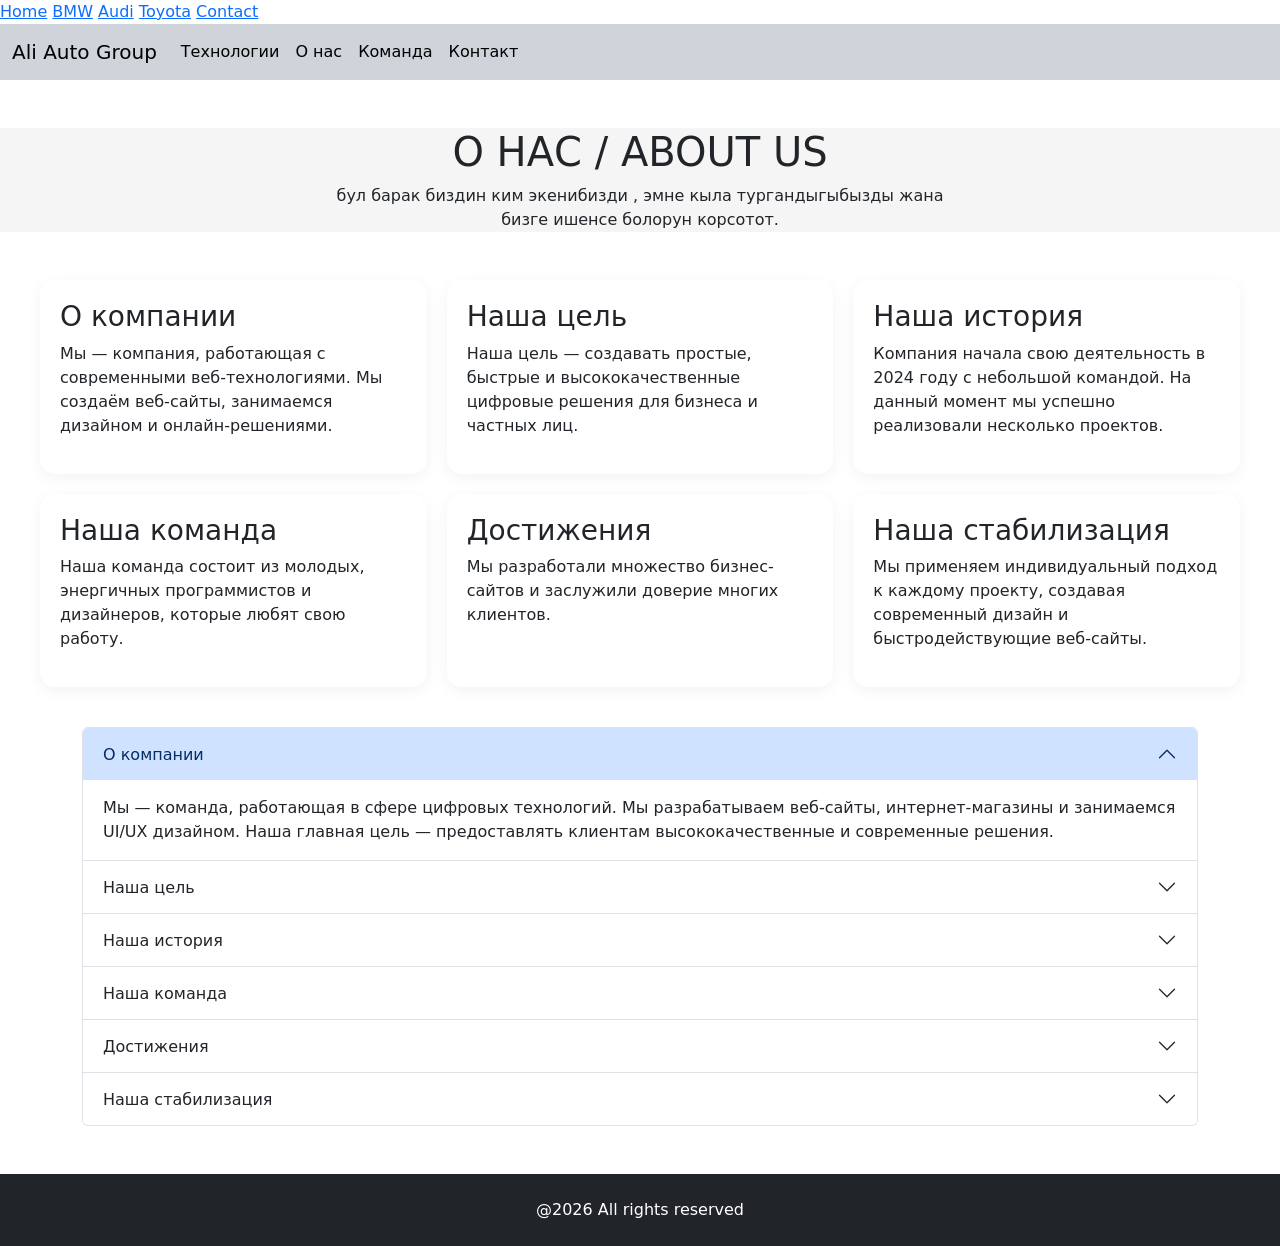
<file: index.html>
<!DOCTYPE html>
<html lang="en">
<head>
    <meta charset="UTF-8">
    <meta name="viewport" content="width=device-width, initial-scale=1.0">
    <title>About Us</title>
    <style>
      .about {
        display: grid;
        grid-template-columns: repeat(auto-fit, minmax(300px, 1fr));
        gap: 20px;
        margin: 40px;
      }

      .card-custom {
        background-color: #fff;
        padding: 20px;
        border-radius: 15px;
        transition: 0.3s;
        cursor: pointer;
        box-shadow: 0 4px 15px rgba(0,0,0,0.05);
      }

      .card-custom:hover {
        transform: translateY(-10px);
      }

      @media (max-width:900) {
        .about {
          grid-template-columns: repeat(2, 1fr);
        }
      }

      @media (max-width:600) {
        .about {
          grid-template-columns: 1fr;
        }
      }

      section {
        background-color: #f5f5f5;
      }
    </style>
    <link href="https://cdn.jsdelivr.net/npm/bootstrap@5.3.8/dist/css/bootstrap.min.css" rel="stylesheet" integrity="sha384-sRIl4kxILFvY47J16cr9ZwB07vP4J8+LH7qKQnuqkuIAvNWLzeN8tE5YBujZqJLB" crossorigin="anonymous">
</head>
<body>

    <nav>
  <a href="index.html">Home</a>
  <a href="BMW.html">BMW</a>
  <a href="Audi.html">Audi</a>
  <a href="Toyota.html">Toyota</a>
  <a href="contact.html">Contact</a>
  </nav>

  <nav class="navbar navbar-expand-lg bg-dark-subtle">
  <div class="container-fluid">
    <a class="navbar-brand text-black" href="../Auto/home.html">Ali Auto Group</a>
    <button class="navbar-toggler text-white" type="button" data-bs-toggle="collapse" data-bs-target="#navbarSupportedContent" aria-controls="navbarSupportedContent" aria-expanded="false" aria-label="Toggle navigation">
      <span class="navbar-toggler-icon text-white"><i class="bi bi-list"></i></span>
    </button>
    <div class="collapse navbar-collapse" id="navbarSupportedContent">
      <ul class="navbar-nav me-auto mb-2 mb-lg-0">
        <li class="nav-item">
          <a class="nav-link text-black" href="../Auto/technologies.html">Технологии</a>
        </li>
        <li class="nav-item">
          <a class="nav-link text-black" href="../About us/inde.html">О нас</a>
        </li>
        <li class="nav-item">
          <a class="nav-link text-black" href="../About us/team.html">Команда</a>
        </li>
        <li class="nav-item">
          <a class="nav-link text-black" href="../About us/Contact Us.html">Контакт</a>
        </li>
      </ul>
    </div>
  </div>
</nav>

<section class="text-center my-5">
    <h1>
        O НАС / ABOUT US
    </h1>
    <p>
        бул барак биздин ким экенибизди , эмне кыла тургандыгыбызды жана <br> бизге ишенсе болорун корсотот.
    </p>
</section>

<div class="about">
    <div class="card-custom " onclick="scrollToSection('one')">
        <h3>О компании</h3>
        <p>Мы — компания, работающая с современными веб-технологиями. Мы создаём веб-сайты, занимаемся дизайном и онлайн-решениями.</p>
    </div>
    <div class="card-custom " onclick="scrollToSection('two')">
        <h3>Наша цель</h3>
        <p>Наша цель — создавать простые, быстрые и высококачественные цифровые решения для бизнеса и частных лиц.</p>
    </div>
    <div class="card-custom " onclick="scrollToSection('three')">
        <h3>Наша история</h3>
        <p>Компания начала свою деятельность в 2024 году с небольшой командой. На данный момент мы успешно реализовали несколько проектов.</p>
    </div>
    <div class="card-custom " onclick="scrollToSection('four')">
        <h3>Наша команда</h3>
        <p>Наша команда состоит из молодых, энергичных программистов и дизайнеров, которые любят свою работу.</p>
    </div>
    <div class="card-custom " onclick="scrollToSection('five')">
        <h3>Достижения</h3>
        <p>Мы разработали множество бизнес-сайтов и заслужили доверие многих клиентов.</p>
    </div>
    <div class="card-custom " onclick="scrollToSection('six')">
        <h3>Наша стабилизация</h3>
        <p>Мы применяем индивидуальный подход к каждому проекту, создавая современный дизайн и быстродействующие веб-сайты.</p>
    </div>
</div>

<div class="container mb-5">
    <div class="accordion" id="aboutAccordion">

      <div class="accordion-item">
        <h2 class="accordion-header">
          <button class="accordion-button" data-bs-toggle="collapse" data-bs-target="#one">
            О компании
          </button>
        </h2>
        <div id="one" class="accordion-collapse collapse show">
          <div class="accordion-body">
            Мы — команда, работающая в сфере цифровых технологий. Мы разрабатываем веб-сайты, интернет-магазины и занимаемся UI/UX дизайном. Наша главная цель — предоставлять клиентам высококачественные и современные решения.
          </div>
        </div>
      </div>

      <div class="accordion-item">
        <h2 class="accordion-header">
          <button class="accordion-button collapsed" data-bs-toggle="collapse" data-bs-target="#two">
            Наша цель
          </button>
        </h2>
        <div id="two" class="accordion-collapse collapse">
          <div class="accordion-body">
            Наша цель — сделать IТ-решения доступными для всех. Мы не просто создаём веб-сайты, мы помогаем бизнесу расти и строить долгосрочные партнёрские отношения.
          </div>
        </div>
      </div>

      <div class="accordion-item">
        <h2 class="accordion-header">
          <button class="accordion-button collapsed" data-bs-toggle="collapse" data-bs-target="#three">
            Наша история
          </button>
        </h2>
        <div id="three" class="accordion-collapse collapse">
          <div class="accordion-body">
            "Ali Auto Group" основана в 2024 году несколькими молодыми программистами. Сначала мы работали над простыми сайтами, но теперь занимаемся и реализацией крупных проектов.
          </div>
        </div>
      </div>

      <div class="accordion-item">
        <h2 class="accordion-header">
          <button class="accordion-button collapsed" data-bs-toggle="collapse" data-bs-target="#four">
            Наша команда
          </button>
        </h2>
        <div id="four" class="accordion-collapse collapse">
          <div class="accordion-body">
            В нашу команду входят фронтенд- и бэкенд-разработчики, а также дизайнеры. Каждый член команды ответственно и творчески подходит к своей работе.
          </div>
        </div>
      </div>

      <div class="accordion-item">
        <h2 class="accordion-header">
          <button class="accordion-button collapsed" data-bs-toggle="collapse" data-bs-target="#five">
            Достижения
          </button>
        </h2>
        <div id="five" class="accordion-collapse collapse">
          <div class="accordion-body">
            Мы запустили десятки веб-сайтов, сотрудничали с различными секторами бизнеса и создали стабильную клиентскую базу.
          </div>
        </div>
      </div>

      <div class="accordion-item">
        <h2 class="accordion-header">
          <button class="accordion-button collapsed" data-bs-toggle="collapse" data-bs-target="#six">
            Наша стабилизация
          </button>
        </h2>
        <div id="six" class="accordion-collapse collapse">
          <div class="accordion-body">
            Мы работаем быстро, используем современные технологии и создаем уникальные проекты, адаптированные к потребностям каждого клиента.
          </div>
        </div>
      </div>

    </div>
  </div>

    <script>
    function scrollToSection(id) {
      document.getElementById(id).scrollIntoView({ behavior: 'smooth' });

      // автоматтык ачуу
      let collapse = new bootstrap.Collapse(document.getElementById(id), {
        toggle: true
      });
    }
  </script>

  <footer class="text-center bg-dark text-white p-4 mt-5 ">
    @2026 All rights reserved
  </footer>

    <script src="https://cdn.jsdelivr.net/npm/bootstrap@5.3.8/dist/js/bootstrap.bundle.min.js" integrity="sha384-FKyoEForCGlyvwx9Hj09JcYn3nv7wiPVlz7YYwJrWVcXK/BmnVDxM+D2scQbITxI" crossorigin="anonymous"></script>
</body>
</html>
</file>
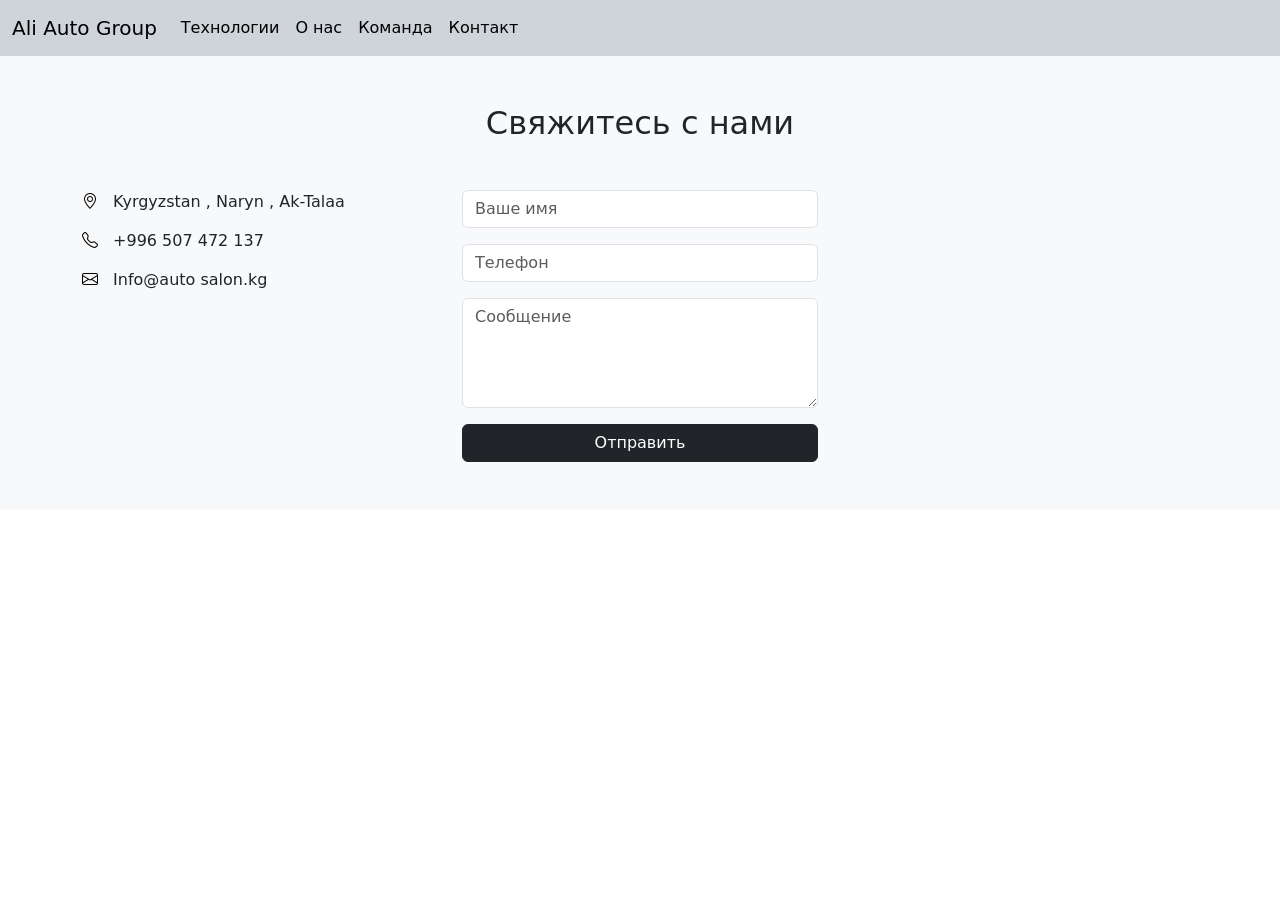
<file: Contact Us.html>
<!DOCTYPE html>
<html lang="en">
<head>
    <meta charset="UTF-8">
    <meta name="viewport" content="width=device-width, initial-scale=1.0">
    <title>Contact Us</title>
    <style>
        .contact {
            background-color: #f8f9fa;
        }

        .contact-info p  {
            font-size: 16px;
            margin-bottom: 15px;
        }

        .contact-info i {
            color: #000;
            margin-right: 10px;
        }

        .map iframe {
            min-height: 250px;
            border-radius: 15px;
        }
    </style>
    <link href="https://cdn.jsdelivr.net/npm/bootstrap-icons/font/bootstrap-icons.css" rel="stylesheet">
    <link href="https://cdn.jsdelivr.net/npm/bootstrap@5.3.8/dist/css/bootstrap.min.css" rel="stylesheet" integrity="sha384-sRIl4kxILFvY47J16cr9ZwB07vP4J8+LH7qKQnuqkuIAvNWLzeN8tE5YBujZqJLB" crossorigin="anonymous">
</head>
<body>
<nav class="navbar navbar-expand-lg bg-dark-subtle">
  <div class="container-fluid">
    <a class="navbar-brand text-black" href="../Auto/home.html">Ali Auto Group</a>
    <button class="navbar-toggler text-white" type="button" data-bs-toggle="collapse" data-bs-target="#navbarSupportedContent" aria-controls="navbarSupportedContent" aria-expanded="false" aria-label="Toggle navigation">
      <span class="navbar-toggler-icon text-white"><i class="bi bi-list"></i></span>
    </button>
    <div class="collapse navbar-collapse" id="navbarSupportedContent">
      <ul class="navbar-nav me-auto mb-2 mb-lg-0">
        <li class="nav-item">
          <a class="nav-link text-black" href="../Auto/technologies.html">Технологии</a>
        </li>
        <li class="nav-item">
          <a class="nav-link text-black" href="../About us/inde.html">О нас</a>
        </li>
        <li class="nav-item">
          <a class="nav-link text-black" href="../About us/team.html">Команда</a>
        </li>
        <li class="nav-item">
          <a class="nav-link text-black" href="../About us/Contact Us.html">Контакт</a>
        </li>
      </ul>
    </div>
  </div>
</nav>

    <div class="contact py-5">
        <div class="container">
            <h2 class="text-center mb-5">Свяжитесь с нами</h2>
            <div class="row g-4">

                <div class="col-md-4">
                    <div class="contact-info">
                        <p><i class="bi-geo-alt"></i> Kyrgyzstan , Naryn , Ak-Talaa</p>
                        <p><i class="bi-telephone"></i> +996 507 472 137</p>
                        <p><i class="bi-envelope"></i> Info@auto salon.kg</p>
                    </div>
                </div>

                <div class="col-md-4">
                    <div class="contact-form">
                        <input type="text" class="form-control mb-3" placeholder="Ваше имя">
                        <input type="number" class="form-control mb-3" placeholder="Телефон">
                        <textarea type="text" class="form-control mb-3" rows="4" placeholder="Сообщение"></textarea>
                        <button class="btn btn-dark w-100">Отправить</button>
                    </div>
                </div>

                <div class="col-md-4">
                    <div class="map">
                        <iframe src="https://www.google.com/maps/embed?pb=!1m18!1m12!1m3!1d23992.01748520046!2d74.93619897475442!3d41.26528831416802!2m3!1f0!2f0!3f0!3m2!1i1024!2i768!4f13.1!3m3!1m2!1s0x38974ac86563bff1%3A0x464467bd669ce0ab!2z0JHQsNC10YLQvtCy0L4!5e0!3m2!1sru!2skg!4v1777688203288!5m2!1sru!2skg" width="100%" height="100%" style="border:0;" allowfullscreen="" loading="lazy" referrerpolicy="no-referrer-when-downgrade"></iframe>
                    </div>
                </div>

            </div>
        </div>
    </div>

<script src="https://cdn.jsdelivr.net/npm/bootstrap@5.3.8/dist/js/bootstrap.bundle.min.js" integrity="sha384-FKyoEForCGlyvwx9Hj09JcYn3nv7wiPVlz7YYwJrWVcXK/BmnVDxM+D2scQbITxI" crossorigin="anonymous"></script>
</body>
</html>
</file>
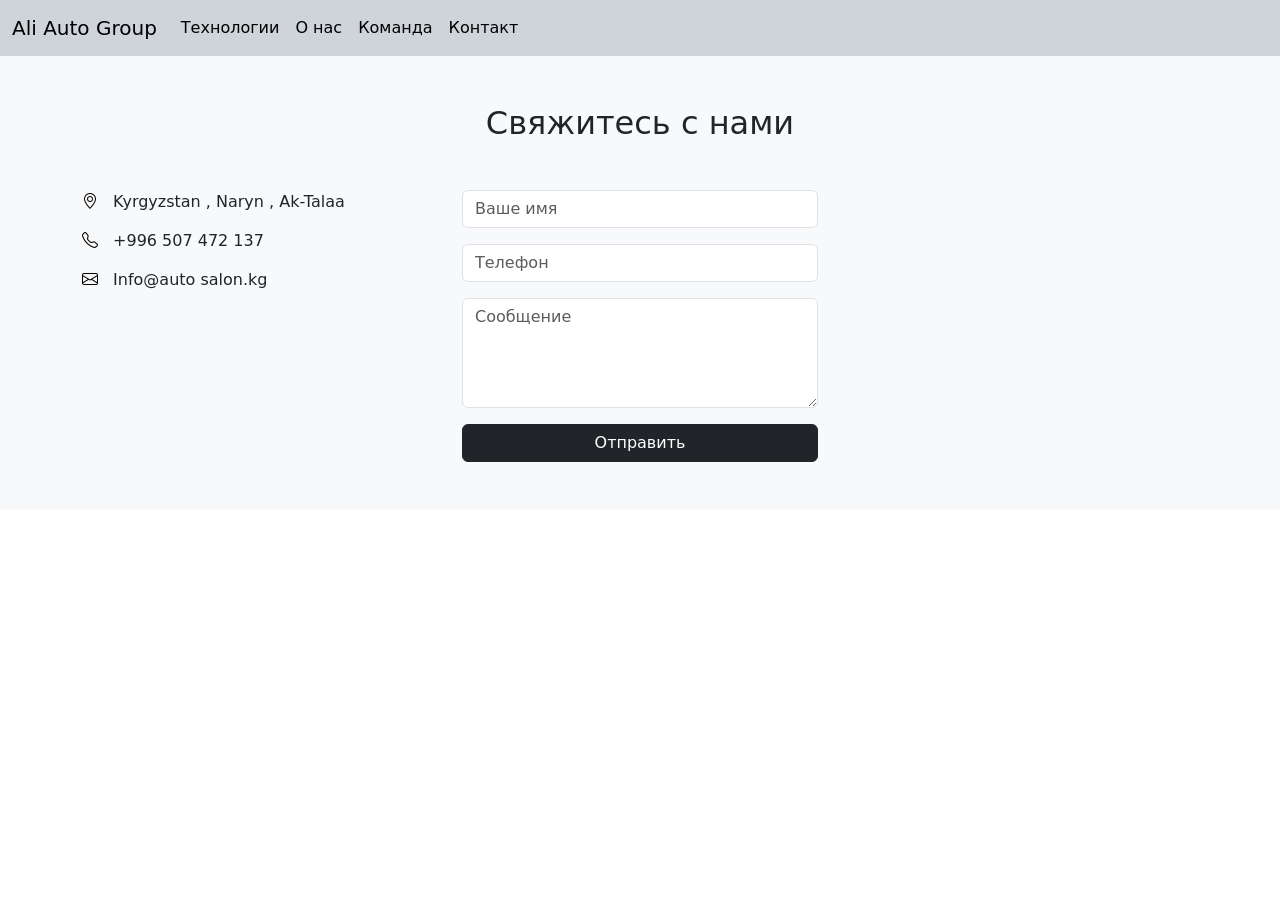
<file: contact.html>
<!DOCTYPE html>
<html lang="en">
<head>
    <meta charset="UTF-8">
    <meta name="viewport" content="width=device-width, initial-scale=1.0">
    <title>Contact Us</title>
    <style>
        .contact {
            background-color: #f8f9fa;
        }

        .contact-info p  {
            font-size: 16px;
            margin-bottom: 15px;
        }

        .contact-info i {
            color: #000;
            margin-right: 10px;
        }

        .map iframe {
            min-height: 250px;
            border-radius: 15px;
        }
    </style>
    <link href="https://cdn.jsdelivr.net/npm/bootstrap-icons/font/bootstrap-icons.css" rel="stylesheet">
    <link href="https://cdn.jsdelivr.net/npm/bootstrap@5.3.8/dist/css/bootstrap.min.css" rel="stylesheet" integrity="sha384-sRIl4kxILFvY47J16cr9ZwB07vP4J8+LH7qKQnuqkuIAvNWLzeN8tE5YBujZqJLB" crossorigin="anonymous">
</head>
<body>
<nav class="navbar navbar-expand-lg bg-dark-subtle">
  <div class="container-fluid">
    <a class="navbar-brand text-black" href="../Auto/home.html">Ali Auto Group</a>
    <button class="navbar-toggler text-white" type="button" data-bs-toggle="collapse" data-bs-target="#navbarSupportedContent" aria-controls="navbarSupportedContent" aria-expanded="false" aria-label="Toggle navigation">
      <span class="navbar-toggler-icon text-white"><i class="bi bi-list"></i></span>
    </button>
    <div class="collapse navbar-collapse" id="navbarSupportedContent">
      <ul class="navbar-nav me-auto mb-2 mb-lg-0">
        <li class="nav-item">
          <a class="nav-link text-black" href="../Auto/technologies.html">Технологии</a>
        </li>
        <li class="nav-item">
          <a class="nav-link text-black" href="../About us/inde.html">О нас</a>
        </li>
        <li class="nav-item">
          <a class="nav-link text-black" href="../About us/team.html">Команда</a>
        </li>
        <li class="nav-item">
          <a class="nav-link text-black" href="../About us/Contact Us.html">Контакт</a>
        </li>
      </ul>
    </div>
  </div>
</nav>

    <div class="contact py-5">
        <div class="container">
            <h2 class="text-center mb-5">Свяжитесь с нами</h2>
            <div class="row g-4">

                <div class="col-md-4">
                    <div class="contact-info">
                        <p><i class="bi-geo-alt"></i> Kyrgyzstan , Naryn , Ak-Talaa</p>
                        <p><i class="bi-telephone"></i> +996 507 472 137</p>
                        <p><i class="bi-envelope"></i> Info@auto salon.kg</p>
                    </div>
                </div>

                <div class="col-md-4">
                    <div class="contact-form">
                        <input type="text" class="form-control mb-3" placeholder="Ваше имя">
                        <input type="number" class="form-control mb-3" placeholder="Телефон">
                        <textarea type="text" class="form-control mb-3" rows="4" placeholder="Сообщение"></textarea>
                        <button class="btn btn-dark w-100">Отправить</button>
                    </div>
                </div>

                <div class="col-md-4">
                    <div class="map">
                        <iframe src="https://www.google.com/maps/embed?pb=!1m18!1m12!1m3!1d23992.01748520046!2d74.93619897475442!3d41.26528831416802!2m3!1f0!2f0!3f0!3m2!1i1024!2i768!4f13.1!3m3!1m2!1s0x38974ac86563bff1%3A0x464467bd669ce0ab!2z0JHQsNC10YLQvtCy0L4!5e0!3m2!1sru!2skg!4v1777688203288!5m2!1sru!2skg" width="100%" height="100%" style="border:0;" allowfullscreen="" loading="lazy" referrerpolicy="no-referrer-when-downgrade"></iframe>
                    </div>
                </div>

            </div>
        </div>
    </div>

<script src="https://cdn.jsdelivr.net/npm/bootstrap@5.3.8/dist/js/bootstrap.bundle.min.js" integrity="sha384-FKyoEForCGlyvwx9Hj09JcYn3nv7wiPVlz7YYwJrWVcXK/BmnVDxM+D2scQbITxI" crossorigin="anonymous"></script>
</body>
</html>
</file>
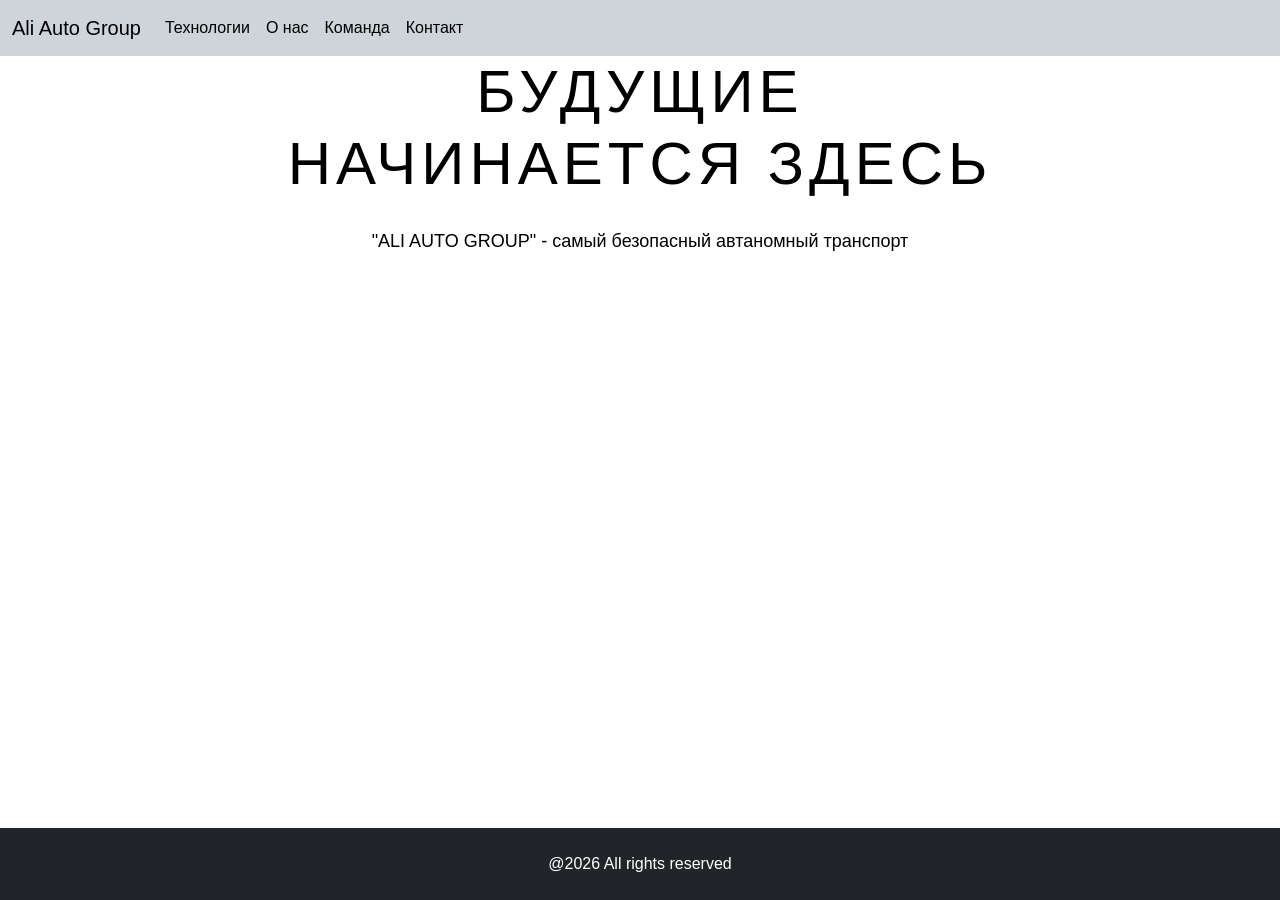
<file: home.html>
<!DOCTYPE html>
<html lang="en">
<head>
    <meta charset="UTF-8">
    <meta name="viewport" content="width=device-width, initial-scale=1.0">
    <title>Home</title>
    <link href="https://cdn.jsdelivr.net/npm/bootstrap@5.3.8/dist/css/bootstrap.min.css" rel="stylesheet" integrity="sha384-sRIl4kxILFvY47J16cr9ZwB07vP4J8+LH7qKQnuqkuIAvNWLzeN8tE5YBujZqJLB" crossorigin="anonymous">
    <link rel="stylesheet" href="home.css">
</head>
<body class="d-flex flex-column min-vh-100">

<nav class="navbar navbar-expand-lg bg-dark-subtle">
  <div class="container-fluid">
    <a class="navbar-brand text-black" href="../Auto/home.html">Ali Auto Group</a>
    <button class="navbar-toggler text-white" type="button" data-bs-toggle="collapse" data-bs-target="#navbarSupportedContent" aria-controls="navbarSupportedContent" aria-expanded="false" aria-label="Toggle navigation">
      <span class="navbar-toggler-icon text-white"><i class="bi bi-list"></i></span>
    </button>
    <div class="collapse navbar-collapse" id="navbarSupportedContent">
      <ul class="navbar-nav me-auto mb-2 mb-lg-0">
        <li class="nav-item">
          <a class="nav-link text-black" href="../Auto/technologies.html">Технологии</a>
        </li>
        <li class="nav-item">
          <a class="nav-link text-black" href="../About us/inde.html">О нас</a>
        </li>
        <li class="nav-item">
          <a class="nav-link text-black" href="../About us/team.html">Команда</a>
        </li>
        <li class="nav-item">
          <a class="nav-link text-black" href="../About us/Contact Us.html">Контакт</a>
        </li>
      </ul>
    </div>
  </div>
</nav>
<main class="flex-fill">
    <section class="hero">
        <h1>БУДУЩИЕ <br> НАЧИНАЕТСЯ ЗДЕСЬ</h1>
        <p>"ALI AUTO GROUP" - самый безопасный автаномный транспорт</p>
    </section>
</main>

  <footer class="text-center bg-dark text-white p-4 ">
    @2026 All rights reserved
  </footer>

    <script src="https://cdn.jsdelivr.net/npm/bootstrap@5.3.8/dist/js/bootstrap.bundle.min.js" integrity="sha384-FKyoEForCGlyvwx9Hj09JcYn3nv7wiPVlz7YYwJrWVcXK/BmnVDxM+D2scQbITxI" crossorigin="anonymous"></script>
</body>
</html>
</file>
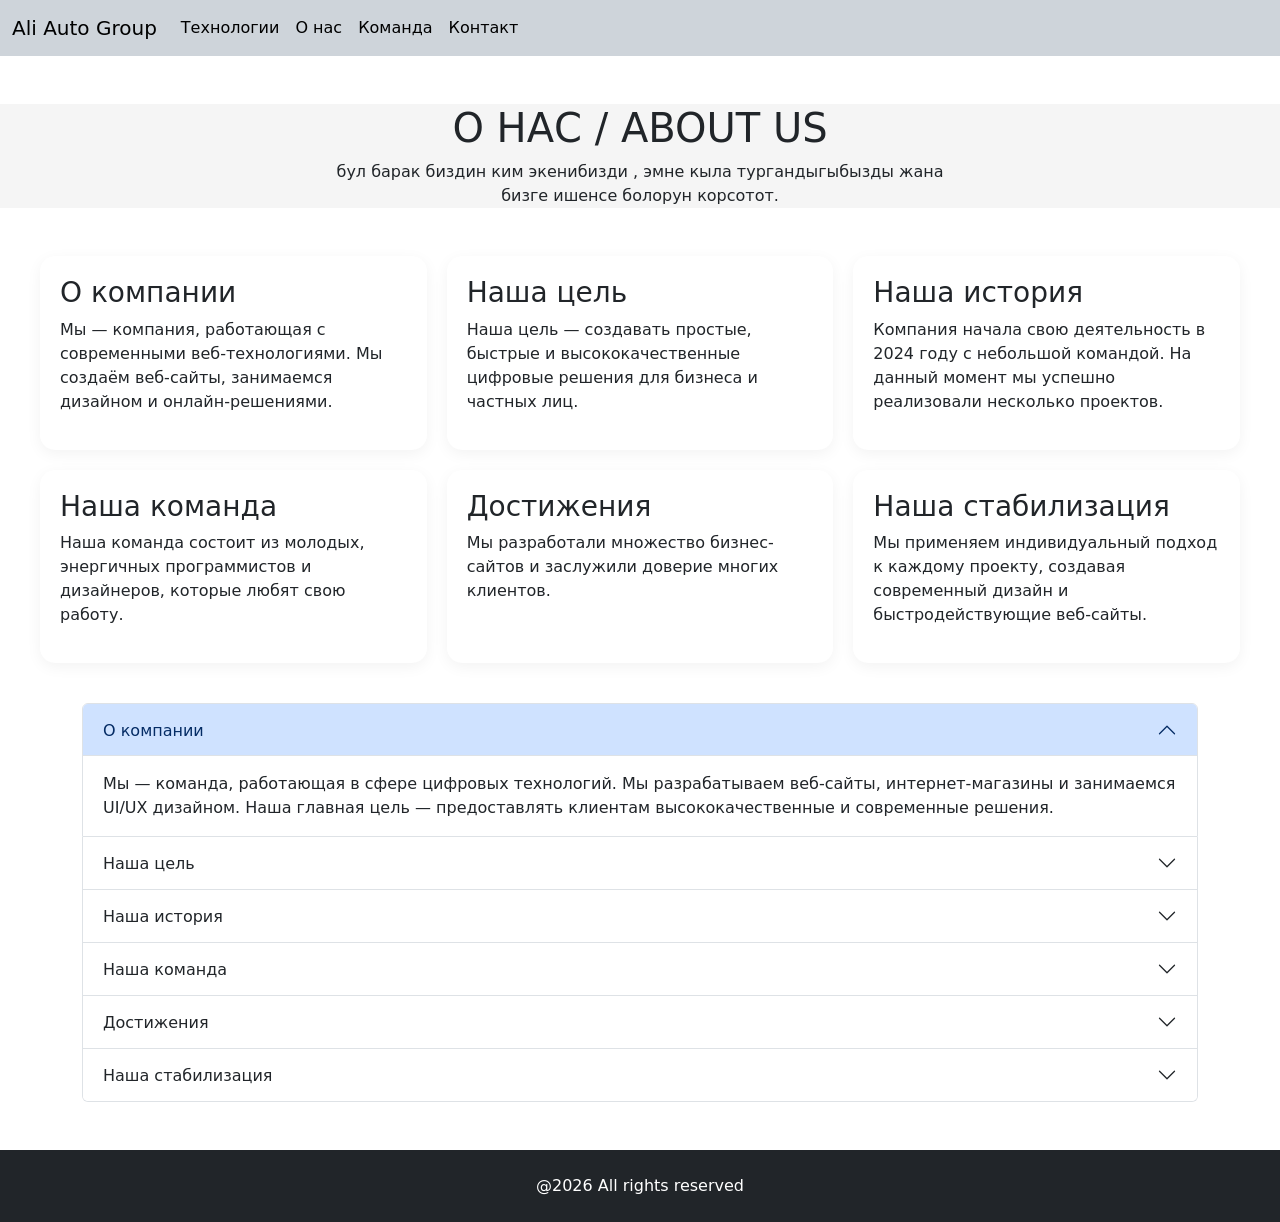
<file: inde.html>
<!DOCTYPE html>
<html lang="en">
<head>
    <meta charset="UTF-8">
    <meta name="viewport" content="width=device-width, initial-scale=1.0">
    <title>About Us</title>
    <style>
      .about {
        display: grid;
        grid-template-columns: repeat(auto-fit, minmax(300px, 1fr));
        gap: 20px;
        margin: 40px;
      }

      .card-custom {
        background-color: #fff;
        padding: 20px;
        border-radius: 15px;
        transition: 0.3s;
        cursor: pointer;
        box-shadow: 0 4px 15px rgba(0,0,0,0.05);
      }

      .card-custom:hover {
        transform: translateY(-10px);
      }

      @media (max-width:900) {
        .about {
          grid-template-columns: repeat(2, 1fr);
        }
      }

      @media (max-width:600) {
        .about {
          grid-template-columns: 1fr;
        }
      }

      section {
        background-color: #f5f5f5;
      }
    </style>
    <link href="https://cdn.jsdelivr.net/npm/bootstrap@5.3.8/dist/css/bootstrap.min.css" rel="stylesheet" integrity="sha384-sRIl4kxILFvY47J16cr9ZwB07vP4J8+LH7qKQnuqkuIAvNWLzeN8tE5YBujZqJLB" crossorigin="anonymous">
</head>
<body>

  <nav class="navbar navbar-expand-lg bg-dark-subtle">
  <div class="container-fluid">
    <a class="navbar-brand text-black" href="../Auto/home.html">Ali Auto Group</a>
    <button class="navbar-toggler text-white" type="button" data-bs-toggle="collapse" data-bs-target="#navbarSupportedContent" aria-controls="navbarSupportedContent" aria-expanded="false" aria-label="Toggle navigation">
      <span class="navbar-toggler-icon text-white"><i class="bi bi-list"></i></span>
    </button>
    <div class="collapse navbar-collapse" id="navbarSupportedContent">
      <ul class="navbar-nav me-auto mb-2 mb-lg-0">
        <li class="nav-item">
          <a class="nav-link text-black" href="../Auto/technologies.html">Технологии</a>
        </li>
        <li class="nav-item">
          <a class="nav-link text-black" href="../About us/inde.html">О нас</a>
        </li>
        <li class="nav-item">
          <a class="nav-link text-black" href="../About us/team.html">Команда</a>
        </li>
        <li class="nav-item">
          <a class="nav-link text-black" href="../About us/Contact Us.html">Контакт</a>
        </li>
      </ul>
    </div>
  </div>
</nav>

<section class="text-center my-5">
    <h1>
        O НАС / ABOUT US
    </h1>
    <p>
        бул барак биздин ким экенибизди , эмне кыла тургандыгыбызды жана <br> бизге ишенсе болорун корсотот.
    </p>
</section>

<div class="about">
    <div class="card-custom " onclick="scrollToSection('one')">
        <h3>О компании</h3>
        <p>Мы — компания, работающая с современными веб-технологиями. Мы создаём веб-сайты, занимаемся дизайном и онлайн-решениями.</p>
    </div>
    <div class="card-custom " onclick="scrollToSection('two')">
        <h3>Наша цель</h3>
        <p>Наша цель — создавать простые, быстрые и высококачественные цифровые решения для бизнеса и частных лиц.</p>
    </div>
    <div class="card-custom " onclick="scrollToSection('three')">
        <h3>Наша история</h3>
        <p>Компания начала свою деятельность в 2024 году с небольшой командой. На данный момент мы успешно реализовали несколько проектов.</p>
    </div>
    <div class="card-custom " onclick="scrollToSection('four')">
        <h3>Наша команда</h3>
        <p>Наша команда состоит из молодых, энергичных программистов и дизайнеров, которые любят свою работу.</p>
    </div>
    <div class="card-custom " onclick="scrollToSection('five')">
        <h3>Достижения</h3>
        <p>Мы разработали множество бизнес-сайтов и заслужили доверие многих клиентов.</p>
    </div>
    <div class="card-custom " onclick="scrollToSection('six')">
        <h3>Наша стабилизация</h3>
        <p>Мы применяем индивидуальный подход к каждому проекту, создавая современный дизайн и быстродействующие веб-сайты.</p>
    </div>
</div>

<div class="container mb-5">
    <div class="accordion" id="aboutAccordion">

      <div class="accordion-item">
        <h2 class="accordion-header">
          <button class="accordion-button" data-bs-toggle="collapse" data-bs-target="#one">
            О компании
          </button>
        </h2>
        <div id="one" class="accordion-collapse collapse show">
          <div class="accordion-body">
            Мы — команда, работающая в сфере цифровых технологий. Мы разрабатываем веб-сайты, интернет-магазины и занимаемся UI/UX дизайном. Наша главная цель — предоставлять клиентам высококачественные и современные решения.
          </div>
        </div>
      </div>

      <div class="accordion-item">
        <h2 class="accordion-header">
          <button class="accordion-button collapsed" data-bs-toggle="collapse" data-bs-target="#two">
            Наша цель
          </button>
        </h2>
        <div id="two" class="accordion-collapse collapse">
          <div class="accordion-body">
            Наша цель — сделать IТ-решения доступными для всех. Мы не просто создаём веб-сайты, мы помогаем бизнесу расти и строить долгосрочные партнёрские отношения.
          </div>
        </div>
      </div>

      <div class="accordion-item">
        <h2 class="accordion-header">
          <button class="accordion-button collapsed" data-bs-toggle="collapse" data-bs-target="#three">
            Наша история
          </button>
        </h2>
        <div id="three" class="accordion-collapse collapse">
          <div class="accordion-body">
            "Ali Auto Group" основана в 2024 году несколькими молодыми программистами. Сначала мы работали над простыми сайтами, но теперь занимаемся и реализацией крупных проектов.
          </div>
        </div>
      </div>

      <div class="accordion-item">
        <h2 class="accordion-header">
          <button class="accordion-button collapsed" data-bs-toggle="collapse" data-bs-target="#four">
            Наша команда
          </button>
        </h2>
        <div id="four" class="accordion-collapse collapse">
          <div class="accordion-body">
            В нашу команду входят фронтенд- и бэкенд-разработчики, а также дизайнеры. Каждый член команды ответственно и творчески подходит к своей работе.
          </div>
        </div>
      </div>

      <div class="accordion-item">
        <h2 class="accordion-header">
          <button class="accordion-button collapsed" data-bs-toggle="collapse" data-bs-target="#five">
            Достижения
          </button>
        </h2>
        <div id="five" class="accordion-collapse collapse">
          <div class="accordion-body">
            Мы запустили десятки веб-сайтов, сотрудничали с различными секторами бизнеса и создали стабильную клиентскую базу.
          </div>
        </div>
      </div>

      <div class="accordion-item">
        <h2 class="accordion-header">
          <button class="accordion-button collapsed" data-bs-toggle="collapse" data-bs-target="#six">
            Наша стабилизация
          </button>
        </h2>
        <div id="six" class="accordion-collapse collapse">
          <div class="accordion-body">
            Мы работаем быстро, используем современные технологии и создаем уникальные проекты, адаптированные к потребностям каждого клиента.
          </div>
        </div>
      </div>

    </div>
  </div>

    <script>
    function scrollToSection(id) {
      document.getElementById(id).scrollIntoView({ behavior: 'smooth' });

      // автоматтык ачуу
      let collapse = new bootstrap.Collapse(document.getElementById(id), {
        toggle: true
      });
    }
  </script>

  <footer class="text-center bg-dark text-white p-4 mt-5 ">
    @2026 All rights reserved
  </footer>

    <script src="https://cdn.jsdelivr.net/npm/bootstrap@5.3.8/dist/js/bootstrap.bundle.min.js" integrity="sha384-FKyoEForCGlyvwx9Hj09JcYn3nv7wiPVlz7YYwJrWVcXK/BmnVDxM+D2scQbITxI" crossorigin="anonymous"></script>
</body>
</html>
</file>
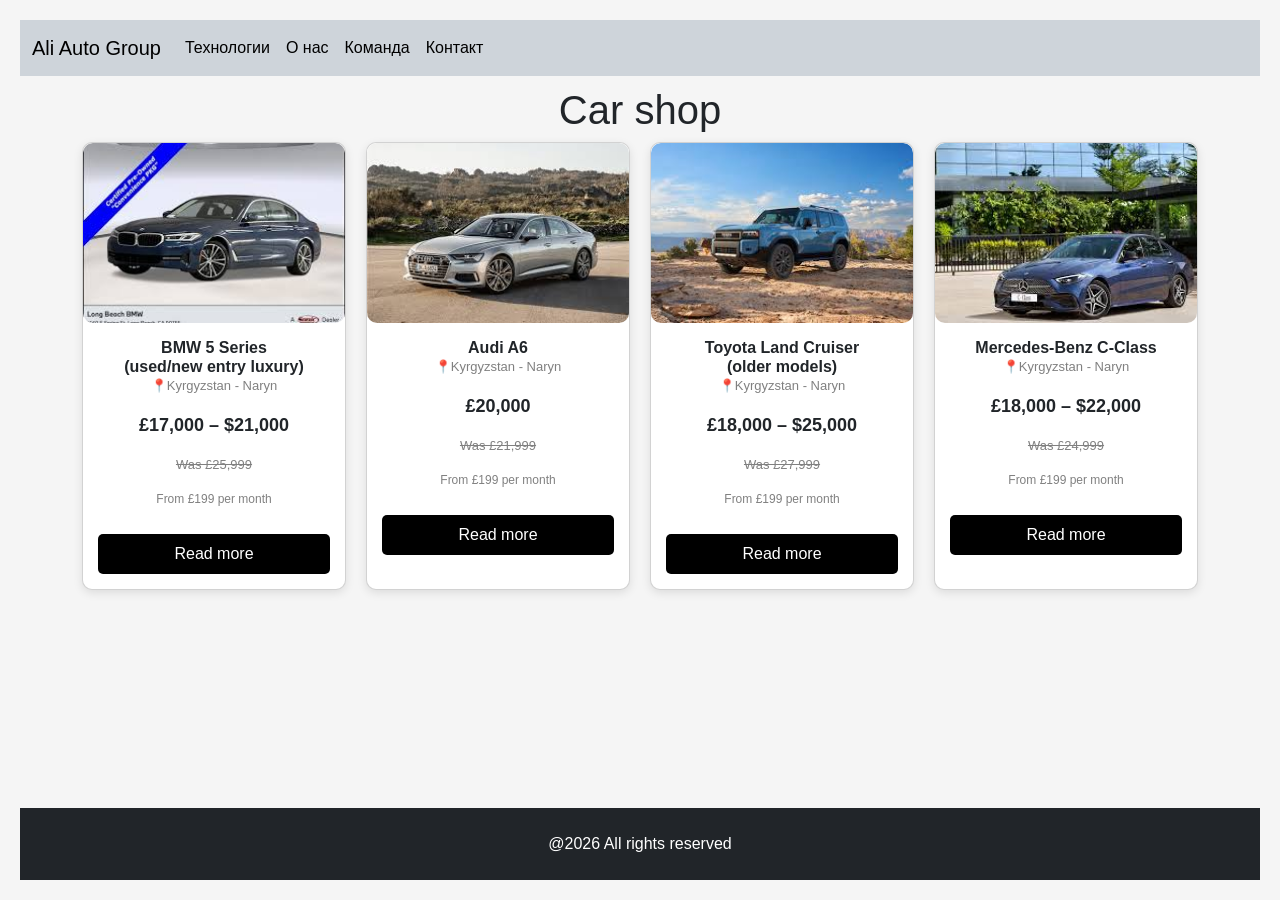
<file: technologies.html>
<!DOCTYPE html>
<html lang="en">
<head>
    <meta charset="UTF-8">
    <meta name="viewport" content="width=device-width, initial-scale=1.0">
    <title>Cars</title>
    <link href="https://cdn.jsdelivr.net/npm/bootstrap@5.3.8/dist/css/bootstrap.min.css" rel="stylesheet" integrity="sha384-sRIl4kxILFvY47J16cr9ZwB07vP4J8+LH7qKQnuqkuIAvNWLzeN8tE5YBujZqJLB" crossorigin="anonymous">
    <link rel="stylesheet" href="style.css">
    
</head>
<body class="d-flex flex-column min-vh-100">

<nav class="navbar navbar-expand-lg bg-dark-subtle">
  <div class="container-fluid">
    <a class="navbar-brand text-black" href="../Auto/home.html">Ali Auto Group</a>
    <button class="navbar-toggler text-white" type="button" data-bs-toggle="collapse" data-bs-target="#navbarSupportedContent" aria-controls="navbarSupportedContent" aria-expanded="false" aria-label="Toggle navigation">
      <span class="navbar-toggler-icon text-white"><i class="bi bi-list"></i></span>
    </button>
    <div class="collapse navbar-collapse" id="navbarSupportedContent">
      <ul class="navbar-nav me-auto mb-2 mb-lg-0">
        <li class="nav-item">
          <a class="nav-link text-black" href="../Auto/technologies.html">Технологии</a>
        </li>
        <li class="nav-item">
          <a class="nav-link text-black" href="../About us/inde.html">О нас</a>
        </li>
        <li class="nav-item">
          <a class="nav-link text-black" href="../About us/team.html">Команда</a>
        </li>
        <li class="nav-item">
          <a class="nav-link text-black" href="../About us/Contact Us.html">Контакт</a>
        </li>
      </ul>
    </div>
  </div>
</nav>
    
<main class="flex-fill">
    <h1>Car shop</h1>

    <div class="container">
    <div class="card">
    <img src="[data-uri]" alt="">
    <div class="content">
      <h3>BMW 5 Series <br> (used/new entry luxury)</h3>
      <p class="desc">📍Kyrgyzstan - Naryn</p>

      <p class="price">£17,000 – $21,000</p>
      <p class="old-price">Was £25,999</p>
      <p class="small">From £199 per month</p>

      <a href="../cars/BMW.html"><button style="color: white;">Read more</button></a>
    </div>
  </div>

    <div class="card">
    <img src="[data-uri]" alt="">
    <div class="content">
      <h3>Audi A6 </h3>
      <p class="desc">📍Kyrgyzstan - Naryn</p>

      <p class="price">£20,000</p>
      <p class="old-price">Was £21,999</p>
      <p class="small">From £199 per month</p>

      <a href="../cars/Audi.html"><button style="color: white;">Read more</button></a>
    </div>
  </div>

  <div class="card">
    <img src="[data-uri]" alt="">
    <div class="content">
      <h3>Toyota Land Cruiser <br> (older models)</h3>
      <p class="desc">📍Kyrgyzstan - Naryn</p>

      <p class="price">£18,000 – $25,000</p>
      <p class="old-price">Was £27,999</p>
      <p class="small">From £199 per month</p>

      <a href="../cars/Toyota.html"><button style="color: white;">Read more</button></a>
    </div>
  </div>

  <div class="card">
    <img src="[data-uri]" alt="">
    <div class="content">
      <h3>Mercedes-Benz C-Class</h3>
      <p class="desc">📍Kyrgyzstan - Naryn</p>

      <p class="price">£18,000 – $22,000</p>
      <p class="old-price">Was £24,999</p>
      <p class="small">From £199 per month</p>

      <a href="../cars/mers.html"><button style="color: white;">Read more</button></a>
    </div>
  </div>
</main>

  <footer class="text-center bg-dark text-white p-4 ">
    @2026 All rights reserved
  </footer>
  <script src="https://cdn.jsdelivr.net/npm/bootstrap@5.3.8/dist/js/bootstrap.bundle.min.js" integrity="sha384-FKyoEForCGlyvwx9Hj09JcYn3nv7wiPVlz7YYwJrWVcXK/BmnVDxM+D2scQbITxI" crossorigin="anonymous"></script>
</body>
</html>
</file>
<file: home.css>
* {
    margin: 0;
    padding: 0;
    box-sizing: border-box;
}



body {
    background: linear-gradient(rgba(255, 255, 255, 0.5), rgba(255, 255, 255, 0.5)),
    url("https://images.alphacoders.com/717/thumb-1920-717005.jpg");
    background-repeat: no-repeat;
    background-size: cover;
    background-position: center;
    height: 100vh;
    font-family: sans-serif;
    display: flex;
    flex-direction: column;
}

header {
    display: flex;
    justify-content: space-between;
    align-items: center;
    padding: 20px 60px;
}

.logo {
    font-weight: bold;
    letter-spacing: 5px;
}

nav a {
    text-decoration: none;
    color: black;
    font-size: 14px;
}



nav {
    display: flex; 
    align-items: center;
    gap: 30px;
}

.btn {
    padding: 8px 15px;
    border: none;
    background: black;
    color: white;
    border-radius: 8px;
    cursor: pointer;
    transition: 0.3s ease;
}

.btn:hover {
    transform: scale(1.1);
}

.hero {
    flex: 1;
    display: flex;
    flex-direction: column;
    justify-content: center;
    align-items: center;
    color: black;
    text-align: center;
}

.hero h1 {
    font-size: 60px;
    letter-spacing: 5px;
}

.hero p {
    font-size: 18px;
    margin-top: 20px;
}
</file>
<file: style.css>
body {
    font-family: Arial, sans-serif;
    background-color: #f5f5f5;
    margin: 0px;
    padding: 20px;
}

.container {
    display: grid;
    grid-template-columns: repeat(auto-fit, minmax(250px, 1fr));
    gap: 20px;
}

.card {
    background-color: white;
    border-radius: 10px;
    overflow: hidden;
    box-shadow: 0 3px 10px rgba(0,0,0,0.1);
    text-align: center;
}

.card img {
    width: 100%;
    height: 180px;
    object-fit: cover;
    border-radius: 10px;
}

.content {
    padding: 15px;
}

h3 {
    margin: 0;
    font-size: 16px;
    font-weight: bold;
}

.desc {
    font-size: 13px;
    color: grey;
}

.price {
    font-size: 18px;
    font-weight: bold;
}

.old-price {
  text-decoration: line-through;
  color: gray;
  font-size: 13px;
}

.small {
  font-size: 12px;
  color: gray;
}

/* BUTTON */
button {
  margin-top: 10px;
  padding: 8px;
  width: 100%;
  border: none;
  background: black;
  color: white;
  border-radius: 5px;
  cursor: pointer;
}

button:hover {
  background: #333;
}

h1 {
    text-align: center;
    margin-top: 10px;
}

.logo {
    font-weight: bold;
    letter-spacing: 5px;
    margin-bottom: 10px;
}

/* header {
    display: flex;
    justify-content: space-between;
    align-items: center;
    padding: 20px 60px;
} */

nav a {
    text-decoration: none;
    color: black;
    font-size: 14px;
}


nav {
    display: flex; 
    align-items: center;
    gap: 30px;
}

.btn {
    padding: 8px 15px;
    border: none;
    background: black;
    color: white;
    border-radius: 8px;
    cursor: pointer;
    transition: 0.3s ease;
}

.btn:hover {
    transform: scale(1.1);
}

footer {
    margin-top: 25px;
}

.main {
    height: 100vh;
    background: linear-gradient(135deg, #0f2027, #203a43, #2c5364);
    display: flex;
    justify-content: center;
    align-items: center;
    color: white;
}
</file>
